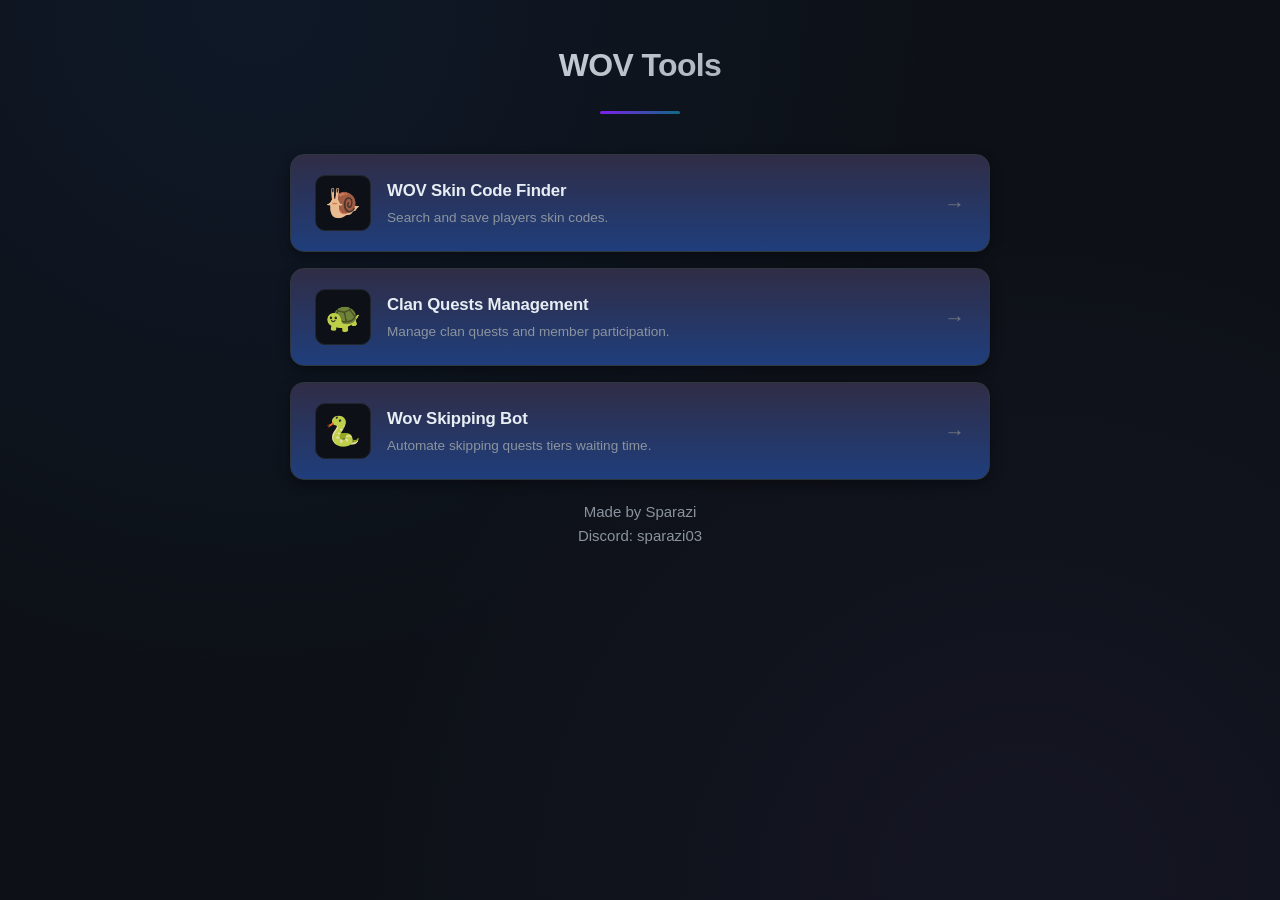
<file: index.html>
<!DOCTYPE html>
<html lang="en">
<head>
    <meta charset="UTF-8">
    <meta name="viewport" content="width=device-width, initial-scale=1.0">
    <link rel="shortcut icon" href="snake.ico">
    <title>WOV Utility Tools</title>
    <link rel="stylesheet" href="styles.css">
</head>
<body>
    <header>
        <h1>WOV Tools</h1>

    </header>

    <main>
        <nav class="tools-list">
            <a class="tool-card" href="SkinTool/skinTool.html">
                <span class="tool-icon">🐌</span>
                <span class="tool-info">
                    <span class="tool-name">WOV Skin Code Finder</span>
                    <span class="tool-desc">Search and save players skin codes.</span>
                </span>
                <span class="tool-arrow">→</span>
            </a>

            <a class="tool-card" href="QuestManager/questManager.html">
                <span class="tool-icon">🐢</span>
                <span class="tool-info">
                    <span class="tool-name">Clan Quests Management</span>
                    <span class="tool-desc">Manage clan quests and member participation.</span>
                </span>
                <span class="tool-arrow">→</span>
            </a>

            <a class="tool-card" href="https://auto-skip-web.vercel.app">
                <span class="tool-icon">🐍</span>
                <span class="tool-info">
                    <span class="tool-name">Wov Skipping Bot</span>
                    <span class="tool-desc">Automate skipping quests tiers waiting time.</span>
                </span>
                <span class="tool-arrow">→</span>
            </a>
        </nav>
    </main>

    <footer class="footer">
        <p class="mb-0" data-i18n="footer.text">Made by Sparazi</p>
        <p class="mb-0" data-i18n="footer.api">Discord: sparazi03</p>
    </footer>
</body>
</html>
</file>
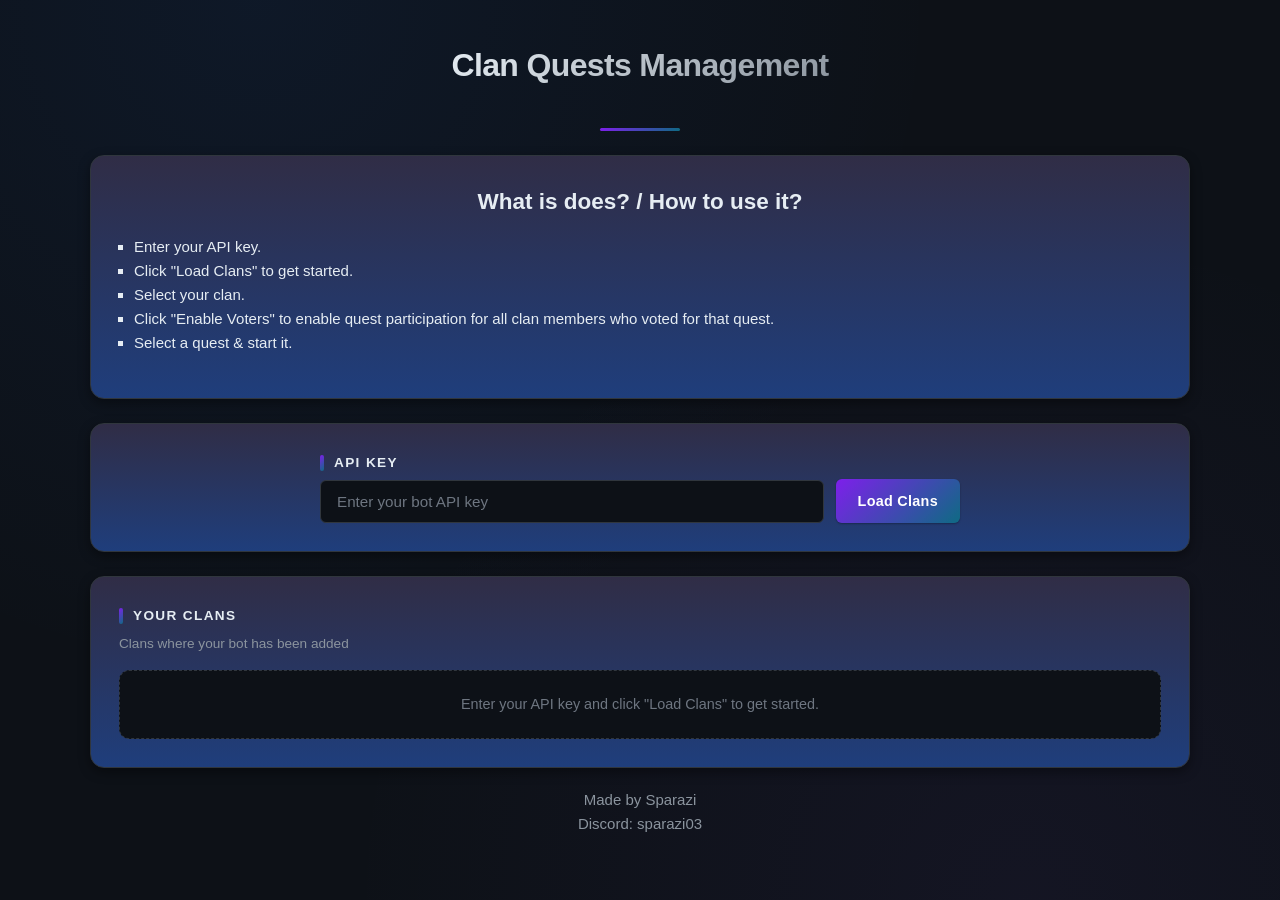
<file: QuestManager/questManager.html>
<!DOCTYPE html>
<html lang="en">
<head>
    <meta charset="UTF-8">
    <meta name="viewport" content="width=device-width, initial-scale=1.0">
    <link rel="shortcut icon" href="../snake.ico">
    <title>Clan Quests Management</title>
    <link rel="stylesheet" href="styles.css">
</head>
<body>
    <div class="container">
        <header>
            <div class="app-title-row">
                <h1>Clan Quests Management</h1>
            </div>
        </header>
        <section class="app-header">
            <div>
                <h2>What is does? / How to use it?</h2>
            </div>
            <div class="list-div">
                <ul class="list">
                    <li>Enter your API key.</li>
                    <li>Click "Load Clans" to get started.</li>
                    <li>Select your clan.</li>
                    <li>Click "Enable Voters" to enable quest participation for all clan members who voted for that quest.</li>
                    <li>Select a quest & start it.</li>
                </ul>
            </div>

        </section>

        <section class="app-header">
            <form class="api-form" id="apiForm" onsubmit="return false;">
                <div class="field">
                    <h2>API Key</h2>
                    <input type="password" id="apiKey" placeholder="Enter your bot API key" autocomplete="off">
                </div>
                <button type="button" class="btn-primary" id="loadClansBtn">Load Clans</button>
            </form>
        </section>

        <section class="panel" id="clansPanel">
            <h2>Your Clans</h2>
            <p class="subtitle">Clans where your bot has been added</p>
            <div id="clansContainer">
                <div class="empty-message">Enter your API key and click "Load Clans" to get started.</div>
            </div>
        </section>

        <section class="panel hidden" id="controlsPanel">
            <h2>Actions</h2>
            <p class="subtitle" id="clanSubtitle"></p>
            <div class="controls-bar">
                <button class="btn-primary" id="startQuestBtn" disabled>Select a quest to start</button>
                <button class="btn-danger" id="disableAllBtn">Disable Participation (All Members)</button>
                <button class="btn-neutral" id="refreshBtn">Refresh Data</button>
            </div>
        </section>

        <section class="panel hidden" id="questsPanel">
            <h2>Available Quests</h2>
            <p class="subtitle">Click a quest card to select it, then use the actions above</p>
            <div id="questsContainer"></div>
        </section>

        <section class="panel hidden" id="membersPanel">
            <h2>Clan Members</h2>
            <p class="subtitle">Enable or disable quest participation member by member</p>
            <div class="members-toolbar">
                <button class="btn-soft" id="toggleEnabledListBtn">Show Enabled Members</button>
            </div>
            <div class="enabled-list hidden" id="enabledList">
                <h3 id="enabledListTitle">Currently Enabled Members</h3>
                <div class="enabled-chips" id="enabledChips"></div>
            </div>
            <div class="member-list" id="membersContainer"></div>
            <p class="status-note" id="membersNote"></p>
        </section>

    </div>
    <footer class="footer">
        <p class="mb-0" data-i18n="footer.text">Made by Sparazi</p>
        <p class="mb-0" data-i18n="footer.api">Discord: sparazi03</p>
    </footer>

    <script src="script.js"></script>
</body>
</html>
</file>
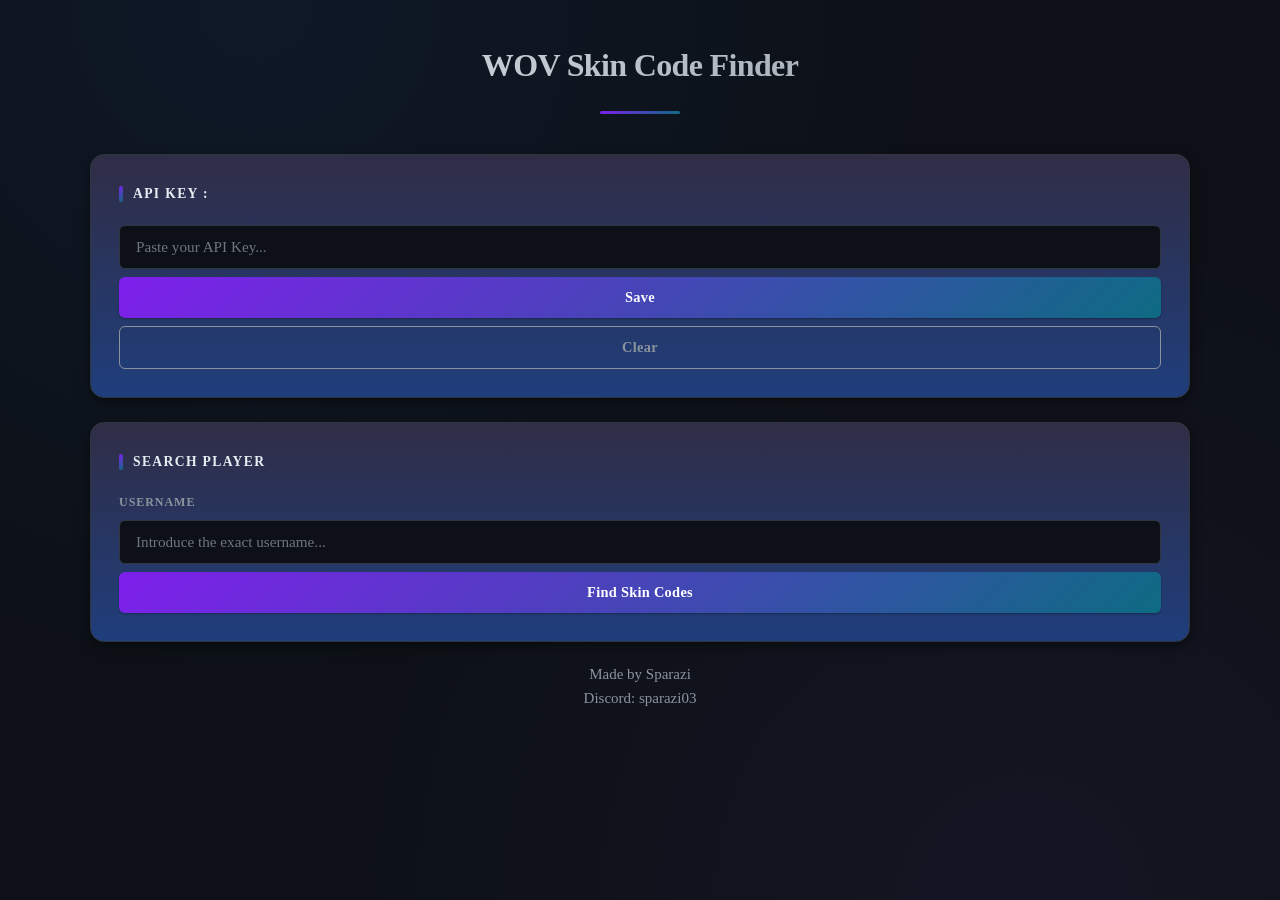
<file: SkinTool/skinTool.html>
<!DOCTYPE html>
<html lang="es">
<head>
    <meta charset="UTF-8">
    <meta name="viewport" content="width=device-width, initial-scale=1.0">
    <link rel="shortcut icon" href="../snake.ico">
    <title>Wolvesville Skin Finder</title>
    <link rel="stylesheet" href="style.css">
</head>
<body>
    <header>
        <h1>WOV Skin Code Finder</h1>
    </header>

    <main>
        <!-- Sección de Configuración de API -->
        <section id="config-section">
            <h2>API Key :</h2>
            <div class="input-group">
                <div >
                    <input type="password" id="api-key" placeholder="Paste your API Key...">
                </div>
                <button id="save-key-btn">Save</button>
                <button id="clear-key-btn">Clear</button>
            </div>
            <p id="key-status" class="status-msg"></p>
        </section>

        <!-- Sección de Búsqueda de Jugador -->
        <section id="search-section">
            <h2>Search Player</h2>
            <div class="input-group">
                <div>
                    <label for="nickname">Username</label>
                    <input type="text" id="nickname" placeholder="Introduce the exact username...">
                </div>
                <button id="search-btn">Find Skin Codes</button>
            </div>
            <p id="search-status" class="status-msg"></p>
            
            <!-- Barra de carga -->
            <div id="loading-container">
                <div class="loading-label">
                    <span class="loading-title">
                        <span class="loading-spinner"></span>
                        Loading skin codes...
                    </span>
                </div>
                <div class="progress-bar">
                    <div class="progress-bar-fill" id="progress-fill"></div>
                </div>
            </div>
        </section>

        <!-- Sección de Resultados -->
        <section id="results-section" style="display:none;">
            <h2>Skins found</h2>
            <div id="player-info"></div>
            <div id="skins-grid"></div>
        </section>
    </main>

    <footer class="footer">
        <p class="mb-0" data-i18n="footer.text">Made by Sparazi</p>
        <p class="mb-0" data-i18n="footer.api">Discord: sparazi03</p>
    </footer>

    <script src="script.js"></script>
</body>
</html>
</file>
<file: styles.css>
:root {
    /* Paleta base */
    --bg-primary: #0d1117;
    --bg-secondary: #161b22;
    --bg-tertiary: #1c2128;
    --bg-elevated: #21262d;

    /* Bordes */
    --border-subtle: #21262d;
    --border-default: #30363d;
    --border-strong: #484f58;

    /* Texto */
    --text-primary: #e6edf3;
    --text-secondary: #8b949e;
    --text-muted: #6e7681;

    /* Acentos */
    --accent-primary: #58a6ff;

    /* Gradiente de marca */
    --gradient-primary: linear-gradient(135deg, #7e1feb 0%, #0e6b83 100%);
    --gradient-surface: linear-gradient(180deg, #302d46 0%, #1f3e7c 100%);

    /* Sombras */
    --shadow-sm: 0 1px 2px rgba(0, 0, 0, 0.3);
    --shadow-md: 0 4px 12px rgba(0, 0, 0, 0.4);
    --shadow-lg: 0 12px 32px rgba(0, 0, 0, 0.5);
    --shadow-glow: 0 0 20px rgba(88, 166, 255, 0.15);

    /* Radios */
    --radius-sm: 6px;
    --radius-md: 10px;
    --radius-lg: 14px;

    /* Tipografía */
    --font-sans: -apple-system, BlinkMacSystemFont, 'Segoe UI', 'Inter', Roboto, sans-serif;

    /* Transiciones */
    --transition-fast: 0.15s ease;
    --transition-base: 0.25s ease;
    --transition-slow: 0.4s ease;
}

* {
    box-sizing: border-box;
    margin: 0;
    padding: 0;
    font-family: var(--font-sans);
}

html {
    scroll-behavior: smooth;
}

body {
    background-color: var(--bg-primary);
    background-image:
        radial-gradient(circle at 20% 0%, rgba(31, 111, 235, 0.08) 0%, transparent 50%),
        radial-gradient(circle at 80% 100%, rgba(137, 87, 229, 0.06) 0%, transparent 50%);
    background-attachment: fixed;
    color: var(--text-primary);
    font-size: 15px;
    line-height: 1.6;
    min-height: 100vh;
    padding: 40px 20px;
    display: flex;
    flex-direction: column;
    align-items: center;
    -webkit-font-smoothing: antialiased;
    -moz-osx-font-smoothing: grayscale;
}

/* ============================================
   HEADER
   ============================================ */
header {
    width: 100%;
    max-width: 700px;
    margin-bottom: 40px;
    text-align: center;
    position: relative;
}

header::after {
    content: '';
    display: block;
    width: 80px;
    height: 3px;
    background: var(--gradient-primary);
    margin: 20px auto 0;
    border-radius: 2px;
}

h1 {
    font-size: 2rem;
    font-weight: 700;
    letter-spacing: -0.02em;
    background: linear-gradient(135deg, #e6edf3 0%, #8b949e 100%);
    -webkit-background-clip: text;
    -webkit-text-fill-color: transparent;
    background-clip: text;
    margin-bottom: 8px;
}

header .subtitle {
    color: var(--text-secondary);
    font-size: 0.9rem;
    font-weight: 400;
    letter-spacing: 0.05em;
    text-transform: uppercase;
}

/* ============================================
   LISTA DE HERRAMIENTAS
   ============================================ */
main {
    width: 100%;
    max-width: 700px;
    display: flex;
    flex-direction: column;
    gap: 24px;
}

.tools-list {
    display: flex;
    flex-direction: column;
    gap: 16px;
}

.tool-card {
    display: flex;
    align-items: center;
    gap: 16px;
    background: var(--gradient-surface);
    border: 1px solid var(--border-default);
    border-radius: var(--radius-lg);
    padding: 20px 24px;
    box-shadow: var(--shadow-md);
    text-decoration: none;
    color: inherit;
    position: relative;
    overflow: hidden;
    transition: all var(--transition-base);
}

.tool-card::before {
    content: '';
    position: absolute;
    top: 0;
    left: 0;
    right: 0;
    height: 2px;
    background: var(--gradient-primary);
    opacity: 0;
    transition: opacity var(--transition-base);
}

.tool-card:hover {
    transform: translateY(-3px);
    border-color: var(--border-strong);
    box-shadow: var(--shadow-lg), var(--shadow-glow);
}

.tool-card:hover::before {
    opacity: 1;
}

.tool-card:active {
    transform: translateY(0);
    box-shadow: var(--shadow-md);
}

.tool-icon {
    font-size: 1.8rem;
    width: 56px;
    height: 56px;
    flex-shrink: 0;
    display: flex;
    align-items: center;
    justify-content: center;
    background: var(--bg-primary);
    border: 1px solid var(--border-subtle);
    border-radius: var(--radius-md);
}

.tool-info {
    display: flex;
    flex-direction: column;
    gap: 2px;
    min-width: 0;
    flex: 1;
}

.tool-name {
    font-size: 1.05rem;
    font-weight: 600;
    color: var(--text-primary);
    letter-spacing: -0.01em;
}

.tool-desc {
    font-size: 0.85rem;
    color: var(--text-secondary);
}

.tool-arrow {
    font-size: 1.3rem;
    color: var(--text-muted);
    flex-shrink: 0;
    transition: all var(--transition-base);
}

.tool-card:hover .tool-arrow {
    color: var(--accent-primary);
    transform: translateX(4px);
}

/* ============================================
   FOOTER
   ============================================ */
.footer {
    text-align: center;
    margin-top: 20px;
    color: var(--text-secondary);
}

.footer .mb-0 {
    margin-bottom: 0;
}

/* ============================================
   RESPONSIVE
   ============================================ */
@media (max-width: 768px) {
    body {
        padding: 24px 16px;
    }

    h1 {
        font-size: 1.5rem;
    }

    .tool-card {
        padding: 16px;
        gap: 12px;
    }

    .tool-icon {
        width: 46px;
        height: 46px;
        font-size: 1.4rem;
    }
}
</file>
<file: QuestManager/styles.css>
:root {
    /* Paleta base */
    --bg-primary: #0d1117;
    --bg-secondary: #161b22;
    --bg-tertiary: #1c2128;
    --bg-elevated: #21262d;

    /* Bordes */
    --border-subtle: #21262d;
    --border-default: #30363d;
    --border-strong: #484f58;

    /* Texto */
    --text-primary: #e6edf3;
    --text-secondary: #8b949e;
    --text-muted: #6e7681;

    /* Acentos */
    --accent-primary: #58a6ff;
    --accent-secondary: #1f6feb;
    --accent-success: #3fb950;
    --accent-danger: #f85149;
    --accent-warning: #d29922;

    /* Estados semánticos */
    --green: #3fb950;
    --green-dark: #2ea043;
    --gray: #6e7681;
    --gray-dark: #484f58;

    /* Gradiente de marca */
    --gradient-primary: linear-gradient(135deg, #7e1feb 0%, #0e6b83 100%);
    --gradient-surface: linear-gradient(180deg, #302d46 0%, #1f3e7c 100%);

    /* Sombras */
    --shadow-sm: 0 1px 2px rgba(0, 0, 0, 0.3);
    --shadow-md: 0 4px 12px rgba(0, 0, 0, 0.4);
    --shadow-lg: 0 12px 32px rgba(0, 0, 0, 0.5);
    --shadow-glow: 0 0 20px rgba(88, 166, 255, 0.15);

    /* Radios */
    --radius-sm: 6px;
    --radius-md: 10px;
    --radius-lg: 14px;

    /* Tipografía */
    --font-sans: -apple-system, BlinkMacSystemFont, 'Segoe UI', 'Inter', Roboto, sans-serif;
    --font-mono: 'SF Mono', 'JetBrains Mono', 'Fira Code', Consolas, monospace;

    /* Transiciones */
    --transition-fast: 0.15s ease;
    --transition-base: 0.25s ease;
    --transition-slow: 0.4s ease;
}

* {
    margin: 0;
    padding: 0;
    box-sizing: border-box;
    font-family: var(--font-sans);
}

html {
    scroll-behavior: smooth;
}

body {
    background-color: var(--bg-primary);
    background-image:
        radial-gradient(circle at 20% 0%, rgba(31, 111, 235, 0.08) 0%, transparent 50%),
        radial-gradient(circle at 80% 100%, rgba(137, 87, 229, 0.06) 0%, transparent 50%);
    background-attachment: fixed;
    color: var(--text-primary);
    font-size: 15px;
    line-height: 1.6;
    min-height: 100vh;
    padding: 40px 20px;
    display: flex;
    flex-direction: column;
    align-items: center;
    -webkit-font-smoothing: antialiased;
    -moz-osx-font-smoothing: grayscale;
}

.container {
    width: 100%;
    max-width: 1100px;
    display: flex;
    flex-direction: column;
    gap: 24px;
}

/* ============================================
   HEADER
   ============================================ */
.app-header {
    width: 100%;
    text-align: center;
    position: relative;
    background: var(--gradient-surface);
    border: 1px solid var(--border-default);
    border-radius: var(--radius-lg);
    padding: 28px;
    box-shadow: var(--shadow-md);
    transition: border-color var(--transition-base), box-shadow var(--transition-base);
}

.app-header:hover {
    border-color: var(--border-strong);
}

.app-title-row {
    display: flex;
    align-items: center;
    justify-content: center;
    gap: 14px;
    flex-wrap: wrap;
    margin-bottom: 20px;
    position: relative;
    padding-bottom: 20px;
}

.app-title-row::after {
    content: '';
    display: block;
    width: 80px;
    height: 3px;
    background: var(--gradient-primary);
    margin: 20px auto 0;
    border-radius: 2px;
    position: absolute;
    bottom: -20px;
    left: 50%;
    transform: translateX(-50%);
}

.app-title-row h1 {
    font-size: clamp(1.4em, 4vw, 2rem);
    font-weight: 700;
    letter-spacing: -0.02em;
    text-align: center;
    background: linear-gradient(135deg, #e6edf3 0%, #8b949e 100%);
    -webkit-background-clip: text;
    -webkit-text-fill-color: transparent;
    background-clip: text;
}

.api-form {
    display: flex;
    flex-direction: column;
    gap: 12px;
    max-width: 640px;
    margin: 0 auto;
    align-items: flex-end;
}

@media (min-width: 640px) {
    .api-form {
        flex-direction: row;
    }
}

.list-div {
    padding: 15px;
}

.list {
    display: flex;
    flex-direction: column;
    align-items: flex-start;
    text-align: left;
}

ul {
    list-style-type: square;


}

.field {
    flex: 1;
    min-width: 0;
    width: 100%;
}

.field h2 {
    display: flex;
    align-items: center;
    gap: 10px;
    width: 100%;
    font-size: 0.85rem;
    font-weight: 600;
    color: var(--text-primary);
    text-transform: uppercase;
    letter-spacing: 0.1em;
    text-align: left;
    margin-bottom: 6px;
}

.field h2::before {
    content: '';
    width: 4px;
    height: 16px;
    background: var(--gradient-primary);
    border-radius: 2px;
    flex-shrink: 0;
}

.field input {
    width: 100%;
    padding: 12px 16px;
    background-color: var(--bg-primary);
    border: 1px solid var(--border-default);
    border-radius: var(--radius-sm);
    color: var(--text-primary);
    font-size: 0.95rem;
    transition: all var(--transition-fast);
    outline: none;
}

.field input::placeholder {
    color: var(--text-muted);
}

.field input:hover {
    border-color: var(--border-strong);
}

.field input:focus {
    border-color: var(--accent-primary);
    box-shadow: 0 0 0 3px rgba(88, 166, 255, 0.15);
    background-color: var(--bg-secondary);
}

/* ============================================
   BOTONES
   ============================================ */
button {
    padding: 12px 22px;
    background: var(--gradient-primary);
    color: #fff;
    border: none;
    border-radius: var(--radius-sm);
    font-size: 0.9rem;
    font-weight: 600;
    letter-spacing: 0.02em;
    cursor: pointer;
    transition: all var(--transition-fast);
    box-shadow: var(--shadow-sm);
    white-space: nowrap;
    position: relative;
    overflow: hidden;
    min-height: 44px;
    display: inline-flex;
    align-items: center;
    justify-content: center;
    gap: 8px;
}

button::before {
    content: '';
    position: absolute;
    inset: 0;
    background: linear-gradient(135deg, rgba(255, 255, 255, 0.1) 0%, transparent 100%);
    opacity: 0;
    transition: opacity var(--transition-fast);
}

button:hover:not(:disabled)::before {
    opacity: 1;
}

button:hover:not(:disabled) {
    transform: translateY(-1px);
    box-shadow: var(--shadow-md), var(--shadow-glow);
}

button:active:not(:disabled) {
    transform: translateY(0);
    box-shadow: var(--shadow-sm);
}

button:disabled {
    opacity: 0.5;
    cursor: not-allowed;
    transform: none;
}

.btn-primary {
    background: var(--gradient-primary);
}

.btn-success {
    background: linear-gradient(135deg, #3fb950 0%, #2ea043 100%);
}

.btn-danger {
    background: transparent;
    border: 1px solid;
    color: var(--accent-danger);
    border-color: rgba(248, 81, 73, 0.5);
    box-shadow: none;
}

.btn-danger:hover:not(:disabled) {
    background: rgba(248, 81, 73, 0.1);
    border-color: var(--accent-danger);
    color: var(--accent-danger);
    box-shadow: none;
    transform: none;
}

.btn-soft {
    background: var(--gradient-primary);
}

.btn-neutral {
    background: transparent;
    border: 1px solid;
    color: var(--text-secondary);
    border-color: var(--border-default);
    box-shadow: none;
}

.btn-neutral:hover:not(:disabled) {
    background: var(--bg-elevated);
    border-color: var(--border-strong);
    color: var(--text-primary);
    box-shadow: none;
    transform: none;
}

.btn-small {
    min-height: 38px;
    padding: 8px 16px;
    font-size: 13px;
    border-radius: var(--radius-sm);
}

/* ============================================
   PANELES / SECCIONES
   ============================================ */
.panel {
    background: var(--gradient-surface);
    border: 1px solid var(--border-default);
    border-radius: var(--radius-lg);
    padding: 28px;
    box-shadow: var(--shadow-md);
    transition: border-color var(--transition-base), box-shadow var(--transition-base);
}

.panel:hover {
    border-color: var(--border-strong);
}

.panel h2 {
    color: var(--text-primary);
    font-size: 0.85rem;
    font-weight: 600;
    letter-spacing: 0.1em;
    text-transform: uppercase;
    margin-bottom: 6px;
    display: flex;
    align-items: center;
    gap: 10px;
    text-align: left;
}

.panel h2::before {
    content: '';
    width: 4px;
    height: 16px;
    background: var(--gradient-primary);
    border-radius: 2px;
    flex-shrink: 0;
}

.panel .subtitle {
    text-align: left;
    color: var(--text-secondary);
    font-size: 0.85rem;
    margin-bottom: 16px;
}

.hidden {
    display: none !important;
}

.empty-message {
    text-align: center;
    color: var(--text-muted);
    padding: 22px 12px;
    font-size: 0.9rem;
    background: var(--bg-primary);
    border-radius: var(--radius-md);
    border: 1px dashed var(--border-default);
}

.loading {
    text-align: center;
    padding: 28px 12px;
    color: var(--text-secondary);
    font-size: 0.9rem;
}

.loading::before {
    content: '';
    display: block;
    width: 30px;
    height: 30px;
    margin: 0 auto 12px;
    border: 3px solid var(--border-default);
    border-top-color: var(--accent-primary);
    border-radius: 50%;
    animation: spin 0.8s linear infinite;
}

@keyframes spin {
    to { transform: rotate(360deg); }
}

@keyframes fadeIn {
    from { opacity: 0; transform: translateY(-4px); }
    to { opacity: 1; transform: translateY(0); }
}

/* ============================================
   CLANS
   ============================================ */
.clan-grid {
    display: grid;
    grid-template-columns: 1fr;
    gap: 12px;
}

@media (min-width: 640px) {
    .clan-grid {
        grid-template-columns: repeat(auto-fit, minmax(260px, 1fr));
    }
}

.clan-card {
    background: var(--bg-primary);
    border: 1px solid var(--border-subtle);
    border-radius: var(--radius-md);
    padding: 16px;
    cursor: pointer;
    transition: all var(--transition-base);
    position: relative;
    overflow: hidden;
}

.clan-card::before {
    content: '';
    position: absolute;
    top: 0;
    left: 0;
    right: 0;
    height: 2px;
    background: var(--gradient-primary);
    opacity: 0;
    transition: opacity var(--transition-base);
}

.clan-card:hover {
    transform: translateY(-3px);
    border-color: var(--border-strong);
    box-shadow: var(--shadow-lg);
}

.clan-card:hover::before {
    opacity: 1;
}

.clan-card.selected {
    border-color: var(--accent-primary);
    box-shadow: 0 0 0 3px rgba(88, 166, 255, 0.15), var(--shadow-md);
    background: var(--bg-secondary);
}

.clan-card.selected::before {
    opacity: 1;
}

.clan-name {
    font-size: 17px;
    font-weight: 700;
    color: var(--text-primary);
    margin-bottom: 6px;
    word-break: break-word;
}

.clan-meta {
    display: flex;
    flex-wrap: wrap;
    gap: 8px;
    font-size: 12px;
    color: var(--text-secondary);
}

.clan-meta span {
    background: var(--bg-tertiary);
    border: 1px solid var(--border-subtle);
    border-radius: 12px;
    padding: 3px 10px;
}

/* ============================================
   CONTROLES
   ============================================ */
.controls-bar {
    display: grid;
    grid-template-columns: 1fr;
    gap: 10px;
}

@media (min-width: 640px) {
    .controls-bar {
        grid-template-columns: repeat(3, 1fr);
    }
}

/* ============================================
   QUESTS
   ============================================ */
.quest-list {
    display: flex;
    flex-direction: column;
    gap: 14px;
}

.quest-card {
    display: flex;
    flex-direction: column;
    gap: 14px;
    background: var(--bg-primary);
    border: 1px solid var(--border-subtle);
    border-radius: var(--radius-md);
    padding: 14px;
    cursor: pointer;
    transition: all var(--transition-base);
    position: relative;
    overflow: hidden;
}

.quest-card::before {
    content: '';
    position: absolute;
    top: 0;
    left: 0;
    right: 0;
    height: 2px;
    background: var(--gradient-primary);
    opacity: 0;
    transition: opacity var(--transition-base);
}

.quest-card:hover {
    transform: translateY(-2px);
    border-color: var(--border-strong);
    box-shadow: var(--shadow-lg);
}

.quest-card:hover::before {
    opacity: 1;
}

.quest-card.selected {
    border-color: var(--accent-primary);
    box-shadow: 0 0 0 3px rgba(88, 166, 255, 0.15), var(--shadow-md);
    background: var(--bg-secondary);
}

.quest-card.selected::before {
    opacity: 1;
}

@media (min-width: 640px) {
    .quest-card {
        flex-direction: row;
        align-items: center;
    }
}

.quest-image {
    width: 104px;
    height: 104px;
    object-fit: cover;
    border-radius: var(--radius-sm);
    border: 1px solid var(--border-default);
    background: var(--bg-tertiary);
    align-self: center;
    flex-shrink: 0;
}

.quest-image-placeholder {
    width: 104px;
    height: 104px;
    border-radius: var(--radius-sm);
    border: 1px dashed var(--border-default);
    background: var(--bg-tertiary);
    display: flex;
    align-items: center;
    justify-content: center;
    color: var(--text-muted);
    font-size: 12px;
    align-self: center;
    flex-shrink: 0;
}

@media (max-width: 639px) {
    .quest-image,
    .quest-image-placeholder {
        width: 88px;
        height: 88px;
    }
}

.quest-info {
    flex: 1;
    min-width: 0;
}

.quest-info h3 {
    font-size: 17px;
    color: var(--text-primary);
    margin-bottom: 8px;
    word-break: break-word;
}

.badges {
    display: flex;
    flex-wrap: wrap;
    gap: 8px;
    margin-bottom: 6px;
}

.badge {
    font-size: 12px;
    font-weight: 700;
    padding: 4px 11px;
    border-radius: 14px;
    display: inline-block;
}

.badge-gold {
    background: rgba(210, 153, 34, 0.15);
    color: #e3b341;
    border: 1px solid rgba(210, 153, 34, 0.4);
}

.badge-gems {
    background: rgba(188, 140, 255, 0.15);
    color: #bc8cff;
    border: 1px solid rgba(188, 140, 255, 0.4);
}

.badge-voters {
    background: var(--gradient-primary);
    color: #FFFFFF;
}

.badge-selected {
    background: rgba(88, 166, 255, 0.15);
    color: var(--accent-primary);
    border: 1px solid rgba(88, 166, 255, 0.4);
}

.quest-actions {
    display: flex;
    flex-direction: column;
    gap: 8px;
    flex-shrink: 0;
}

@media (min-width: 640px) {
    .quest-actions {
        min-width: 170px;
    }
}

/* ============================================
   MIEMBROS
   ============================================ */
.members-toolbar {
    display: flex;
    flex-wrap: wrap;
    gap: 10px;
    justify-content: center;
    margin-bottom: 16px;
}

.enabled-list {
    background: rgba(63, 185, 80, 0.08);
    border: 1px solid rgba(63, 185, 80, 0.35);
    border-radius: var(--radius-md);
    padding: 14px;
    margin-bottom: 16px;
}

.enabled-list h3 {
    font-size: 14px;
    color: var(--accent-success);
    margin-bottom: 10px;
}

.enabled-chips {
    display: flex;
    flex-wrap: wrap;
    gap: 8px;
}

.enabled-chip {
    background: var(--bg-primary);
    border: 1px solid rgba(63, 185, 80, 0.45);
    color: var(--accent-success);
    border-radius: 14px;
    padding: 5px 12px;
    font-size: 13px;
    font-weight: 600;
}

.member-list {
    display: flex;
    flex-direction: column;
    gap: 10px;
    max-height: 640px;
    overflow-y: auto;
    padding-right: 4px;
}

.member-item {
    display: flex;
    flex-direction: column;
    gap: 10px;
    background: var(--bg-primary);
    border: 1px solid var(--border-subtle);
    border-radius: var(--radius-md);
    padding: 12px 14px;
    transition: border-color var(--transition-base), box-shadow var(--transition-base);
}

@media (min-width: 576px) {
    .member-item {
        flex-direction: row;
        align-items: center;
        justify-content: space-between;
    }
}

.member-item:hover {
    border-color: var(--border-strong);
}

.member-item.is-enabled {
    background: rgba(63, 185, 80, 0.08);
    border-color: rgba(63, 185, 80, 0.45);
}

.member-info {
    flex: 1;
    min-width: 0;
}

.member-name {
    font-weight: 700;
    font-size: 15px;
    color: var(--text-primary);
    display: flex;
    flex-wrap: wrap;
    align-items: center;
    gap: 8px;
    margin-bottom: 5px;
    word-break: break-word;
}

.tag {
    font-size: 11px;
    font-weight: 700;
    padding: 2px 9px;
    border-radius: 10px;
    text-transform: uppercase;
    letter-spacing: 0.4px;
}

.tag-leader {
    background: rgba(210, 153, 34, 0.15);
    color: #e3b341;
    border: 1px solid rgba(210, 153, 34, 0.4);
}

.tag-pending {
    background: rgba(210, 153, 34, 0.12);
    color: #f0883e;
    border: 1px solid rgba(240, 136, 62, 0.4);
}

.tag-state {
    font-size: 12px;
    font-weight: 700;
    padding: 3px 10px;
    border-radius: 12px;
}

.tag-state.enabled {
    background: var(--accent-success);
    color: #ffffff;
}

.tag-state.disabled {
    background: var(--gray-dark);
    color: #ffffff;
}

.member-meta {
    font-size: 12px;
    color: var(--text-muted);
}

.member-actions {
    flex-shrink: 0;
}

@media (min-width: 576px) {
    .member-actions {
        min-width: 130px;
        display: flex;
        justify-content: flex-end;
    }
}

.status-note {
    text-align: center;
    font-size: 12px;
    color: var(--text-muted);
    margin-top: 12px;
}

/* ============================================
   FOOTER
   ============================================ */
.footer {
    text-align: center;
    margin-top: 20px;
    color: var(--text-secondary);
}

.footer .mb-0 {
    margin-bottom: 0;
}

/* ============================================
   RESPONSIVE
   ============================================ */
@media (max-width: 768px) {
    body {
        padding: 24px 16px;
    }

    .panel,
    .app-header {
        padding: 20px;
    }

    .controls-bar {
        grid-template-columns: 1fr;
    }
}

@media (max-width: 639px) {
    .field,
    .api-form button {
        width: 100%;
    }

    .api-form {
        align-items: stretch;
    }
}
</file>
<file: SkinTool/style.css>
:root {
    /* Paleta base */
    --bg-primary: #0d1117;
    --bg-secondary: #161b22;
    --bg-tertiary: #1c2128;
    --bg-elevated: #21262d;
    
    /* Bordes */
    --border-subtle: #21262d;
    --border-default: #30363d;
    --border-strong: #484f58;
    
    /* Texto */
    --text-primary: #e6edf3;
    --text-secondary: #8b949e;
    --text-muted: #6e7681;
    
    /* Acentos */
    --accent-primary: #58a6ff;
    --accent-secondary: #1f6feb;
    --accent-success: #3fb950;
    --accent-danger: #f85149;
    --accent-warning: #d29922;
    
    /* Gradiente de marca */
    --gradient-primary: linear-gradient(135deg, #7e1feb 0%, #0e6b83 100%);
    --gradient-surface: linear-gradient(180deg, #302d46 0%, #1f3e7c 100%);
    
    /* Sombras */
    --shadow-sm: 0 1px 2px rgba(0, 0, 0, 0.3);
    --shadow-md: 0 4px 12px rgba(0, 0, 0, 0.4);
    --shadow-lg: 0 12px 32px rgba(0, 0, 0, 0.5);
    --shadow-glow: 0 0 20px rgba(88, 166, 255, 0.15);
    
    /* Radios */
    --radius-sm: 6px;
    --radius-md: 10px;
    --radius-lg: 14px;
    
    /* Tipografía */
    --font-sans: -apple-system, BlinkMacSystemFont, 'Segoe UI', 'Inter', Roboto, sans-serif;
    --font-mono: 'SF Mono', 'JetBrains Mono', 'Fira Code', Consolas, monospace;
    
    /* Transiciones */
    --transition-fast: 0.15s ease;
    --transition-base: 0.25s ease;
    --transition-slow: 0.4s ease;
}

*{
    box-sizing: border-box;
    margin: 0;
    padding: 0;
    font-family: 'rajdhani';
}

html{
    scroll-behavior: smooth;
}

body{
    background-color: var(--bg-primary);
    background-image: 
        radial-gradient(circle at 20% 0%, rgba(31, 111, 235, 0.08) 0%, transparent 50%),
        radial-gradient(circle at 80% 100%, rgba(137, 87, 229, 0.06) 0%, transparent 50%);
    background-attachment: fixed;
    color: var(--text-primary);
    font-size: 15px;
    line-height: 1.6;
    min-height: 100vh;
    padding: 40px 20px;
    display: flex;
    flex-direction: column;
    align-items: center;
    -webkit-font-smoothing: antialiased;
    -moz-osx-font-smoothing: grayscale;
}

/* ============================================
   HEADER
   ============================================ */
header{
    width: 100%;
    max-width: 1100px;
    margin-bottom: 40px;
    text-align: center;
    position: relative;
}

header::after{
    content: '';
    display: block;
    width: 80px;
    height: 3px;
    background: var(--gradient-primary);
    margin: 20px auto 0;
    border-radius: 2px;
}

h1{
    font-size: 2rem;
    font-weight: 700;
    letter-spacing: -0.02em;
    background: linear-gradient(135deg, #e6edf3 0%, #8b949e 100%);
    -webkit-background-clip: text;
    -webkit-text-fill-color: transparent;
    background-clip: text;
    margin-bottom: 8px;
}

header .subtitle{
    color: var(--text-secondary);
    font-size: 0.9rem;
    font-weight: 400;
    letter-spacing: 0.05em;
    text-transform: uppercase;
}

/* ============================================
   LAYOUT PRINCIPAL
   ============================================ */
main{
    width: 100%;
    max-width: 1100px;
    display: flex;
    flex-direction: column;
    gap: 24px;
}

section{
    background: var(--gradient-surface);
    border: 1px solid var(--border-default);
    border-radius: var(--radius-lg);
    padding: 28px;
    box-shadow: var(--shadow-md);
    transition: border-color var(--transition-base), box-shadow var(--transition-base);
}

section:hover{
    border-color: var(--border-strong);
}

h2 {
    color: var(--text-primary);
    font-size: 0.85rem;
    font-weight: 600;
    letter-spacing: 0.1em;
    text-transform: uppercase;
    margin-bottom: 20px;
    display: flex;
    align-items: center;
    gap: 10px;
}

h2::before{
    content: '';
    width: 4px;
    height: 16px;
    background: var(--gradient-primary);
    border-radius: 2px;
}

/* ============================================
   INPUTS Y BOTONES
   ============================================ */
.input-group{
    display: flex;
    flex-direction: column;
    gap: 8px;
}

label{
    display: block;
    width: 100%;
    font-size: 0.75rem;
    font-weight: 600;
    color: var(--text-secondary);
    text-transform: uppercase;
    letter-spacing: 0.08em;
    margin-bottom: 8px;
}

input{
    width: 100%;
    padding: 12px 16px;
    background-color: var(--bg-primary);
    border: 1px solid var(--border-default);
    border-radius: var(--radius-sm);
    color: var(--text-primary);
    font-size: 0.95rem;
    transition: all var(--transition-fast);
    outline: none;
}

input::placeholder{
    color: var(--text-muted);
}

input:hover{
    border-color: var(--border-strong);
}

input:focus{
    border-color: var(--accent-primary);
    box-shadow: 0 0 0 3px rgba(88, 166, 255, 0.15);
    background-color: var(--bg-secondary);
}

button{
    padding: 12px 22px;
    background: var(--gradient-primary);
    color: #fff;
    border: none;
    border-radius: var(--radius-sm);
    font-size: 0.9rem;
    font-weight: 600;
    letter-spacing: 0.02em;
    cursor: pointer;
    transition: all var(--transition-fast);
    box-shadow: var(--shadow-sm);
    white-space: nowrap;
    position: relative;
    overflow: hidden;
}

button::before{
    content: '';
    position: absolute;
    inset: 0;
    background: linear-gradient(135deg, rgba(255, 255, 255, 0.1) 0%, transparent 100%);
    opacity: 0;
    transition: opacity var(--transition-fast);
}

button:hover:not(:disabled)::before{
    opacity: 1;
}

button:hover:not(:disabled){
    transform: translateY(-1px);
    box-shadow: var(--shadow-md), var(--shadow-glow);
}

button:active:not(:disabled){
    transform: translateY(0);
    box-shadow: var(--shadow-sm);
}

button:disabled{
    opacity: 0.5;
    cursor: not-allowed;
    transform: none;
}

#clear-key-btn{
    background: transparent;
    border: 1px solid;
    color: var(--text-secondary);
    box-shadow: none;
}

#clear-key-btn:hover:not(:disabled){
    background: rgba(248, 81, 73, 0.1);
    border-color: var(--accent-danger);
    color: var(--accent-danger);
    box-shadow: none;
    transform: none;
}

/* ============================================
   MENSAJES DE ESTADO
   ============================================ */
.status-msg {
    margin-top: 14px;
    font-size: 0.85rem;
    min-height: 1.2em;
    display: flex;
    align-items: center;
    gap: 8px;
    transition: opacity var(--transition-base);
}

.status-msg:empty {
    margin-top: 0;
    min-height: 0;
}

.status-msg.error {
    color: var(--accent-danger);
}

.status-msg.error:not(:empty)::before {
    content: '';
    width: 6px;
    height: 6px;
    border-radius: 50%;
    background: var(--accent-danger);
    flex-shrink: 0;
}

.status-msg.success {
    color: var(--accent-success);
}

.status-msg.success:not(:empty)::before {
    content: '';
    width: 6px;
    height: 6px;
    border-radius: 50%;
    background: var(--accent-success);
    flex-shrink: 0;
}

/* ============================================
   BARRA DE CARGA
   ============================================ */
#loading-container {
    display: none;
    margin-top: 20px;
    padding: 16px 20px;
    background: var(--bg-primary);
    border: 1px solid var(--border-subtle);
    border-radius: var(--radius-md);
}

#loading-container.active {
    display: block;
    animation: fadeIn var(--transition-base);
}

.loading-label {
    display: flex;
    align-items: center;
    justify-content: space-between;
    margin-bottom: 10px;
    font-size: 0.8rem;
    color: var(--text-secondary);
    font-weight: 500;
    letter-spacing: 0.05em;
    text-transform: uppercase;
}

.loading-label .loading-title {
    display: flex;
    align-items: center;
    gap: 8px;
}

.loading-spinner {
    width: 12px;
    height: 12px;
    border: 2px solid var(--border-default);
    border-top-color: var(--accent-primary);
    border-radius: 50%;
    animation: spin 0.8s linear infinite;
}

@keyframes spin {
    to { transform: rotate(360deg); }
}

.progress-bar {
    width: 100%;
    height: 6px;
    background: var(--bg-tertiary);
    border-radius: 3px;
    overflow: hidden;
    position: relative;
}

.progress-bar-fill {
    height: 100%;
    width: 0%;
    background: var(--gradient-primary);
    border-radius: 3px;
    transition: width 0.3s ease;
    position: relative;
    box-shadow: 0 0 12px rgba(88, 166, 255, 0.5);
}

.progress-bar-fill::after {
    content: '';
    position: absolute;
    inset: 0;
    background: linear-gradient(
        90deg,
        transparent 0%,
        rgba(255, 255, 255, 0.3) 50%,
        transparent 100%
    );
    animation: shimmer 1.5s infinite;
}

@keyframes shimmer {
    0% { transform: translateX(-100%); }
    100% { transform: translateX(100%); }
}

@keyframes fadeIn {
    from { opacity: 0; transform: translateY(-4px); }
    to { opacity: 1; transform: translateY(0); }
}

/* ============================================
   INFO DEL JUGADOR
   ============================================ */
#player-info {
    display: flex;
    align-items: center;
    gap: 16px;
    padding: 16px 20px;
    background: var(--bg-primary);
    border: 1px solid var(--border-subtle);
    border-radius: var(--radius-md);
    margin-bottom: 24px;
}

#player-info .player-avatar {
    width: 48px;
    height: 48px;
    border-radius: 50%;
    background: var(--gradient-primary);
    display: flex;
    align-items: center;
    justify-content: center;
    font-weight: 700;
    font-size: 1.2rem;
    color: #fff;
    flex-shrink: 0;
    overflow: hidden;
}

#player-info .player-avatar img {
    width: 100%;
    height: 100%;
    object-fit: cover;
}

#player-info .player-details {
    display: flex;
    flex-direction: column;
    gap: 2px;
}

#player-info .player-name {
    font-size: 1rem;
    font-weight: 600;
    color: var(--text-primary);
}

#player-info .player-id {
    font-size: 0.75rem;
    color: var(--text-muted);
}

#player-info .player-stats {
    margin-left: auto;
    display: flex;
    gap: 20px;
}

#player-info .stat {
    text-align: right;
}

#player-info .stat-value {
    font-size: 1rem;
    font-weight: 600;
    color: var(--accent-primary);
}

#player-info .stat-label {
    font-size: 0.7rem;
    color: var(--text-muted);
    text-transform: uppercase;
    letter-spacing: 0.05em;
}

/* ============================================
   GRID DE SKINS
   ============================================ */
#skins-grid {
    display: grid;
    grid-template-columns: repeat(auto-fill, minmax(200px, 1fr));
    gap: 16px;
}

.skin-card {
    background: var(--bg-primary);
    border: 1px solid var(--border-subtle);
    border-radius: var(--radius-md);
    padding: 16px;
    display: flex;
    flex-direction: column;
    align-items: center;
    transition: all var(--transition-base);
    position: relative;
    overflow: hidden;
}

.skin-card::before {
    content: '';
    position: absolute;
    top: 0;
    left: 0;
    right: 0;
    height: 2px;
    background: var(--gradient-primary);
    opacity: 0;
    transition: opacity var(--transition-base);
}

.skin-card:hover {
    transform: translateY(-3px);
    border-color: var(--border-strong);
    box-shadow: var(--shadow-lg);
}

.skin-card:hover::before {
    opacity: 1;
}

.skin-image-wrapper {
    width: 100%;
    aspect-ratio: 1;
    background: var(--bg-tertiary);
    border-radius: var(--radius-sm);
    display: flex;
    align-items: center;
    justify-content: center;
    margin-bottom: 12px;
    overflow: hidden;
    position: relative;
}

.skin-image-wrapper img {
    width: 100%;
    height: 100%;
    object-fit: contain;
    transition: transform var(--transition-base);
}

.skin-card:hover .skin-image-wrapper img {
    transform: scale(1.05);
}

.skin-slot {
    font-size: 0.7rem;
    font-weight: 600;
    color: var(--text-muted);
    text-transform: uppercase;
    letter-spacing: 0.1em;
    margin-bottom: 8px;
    align-self: flex-start;
}

.skin-code {
    width: 100%;
    background: var(--bg-tertiary);
    color: var(--text-primary);
    padding: 10px 12px;
    border-radius: var(--radius-sm);
    font-size: 0.75rem;
    word-break: break-all;
    text-align: center;
    cursor: pointer;
    border: 1px solid var(--border-subtle);
    transition: all var(--transition-fast);
    position: relative;
    user-select: none;
}

.skin-code:hover {
    border-color: var(--accent-primary);
    background: var(--bg-elevated);
    color: var(--accent-primary);
}

.skin-code:active {
    transform: scale(0.98);
}

.skin-code.copied {
    background: rgba(63, 185, 80, 0.15);
    border-color: var(--accent-success);
    color: var(--accent-success);
}

/* ============================================
   EMPTY STATE
   ============================================ */
.empty-state {
    grid-column: 1 / -1;
    text-align: center;
    padding: 60px 20px;
    color: var(--text-muted);
}

.empty-state .empty-icon {
    font-size: 2rem;
    margin-bottom: 12px;
    opacity: 0.5;
}

.empty-state .empty-title {
    font-size: 1rem;
    font-weight: 600;
    color: var(--text-secondary);
    margin-bottom: 4px;
}

.empty-state .empty-text {
    font-size: 0.85rem;
}

/*Footer*/
.footer {
    text-align: center;
    margin-top: 20px;
    color: var(--text-secondary)

}

/* ============================================
   RESPONSIVE
   ============================================ */
@media (max-width: 768px) {
    body {
        padding: 24px 16px;
    }
    
    h1 {
        font-size: 1.5rem;
    }
    
    section {
        padding: 20px;
    }
    

    
    #skins-grid {
        grid-template-columns: repeat(auto-fill, minmax(150px, 1fr));
        gap: 12px;
    }
    
    #player-info {
        flex-wrap: wrap;
    }
    
    #player-info .player-stats {
        margin-left: 0;
        width: 100%;
        justify-content: flex-start;
    }
}

@media (max-width: 480px) {
    #skins-grid {
        grid-template-columns: repeat(2, 1fr);
    }
    
    .skin-card {
        padding: 12px;
    }
}
</file>
